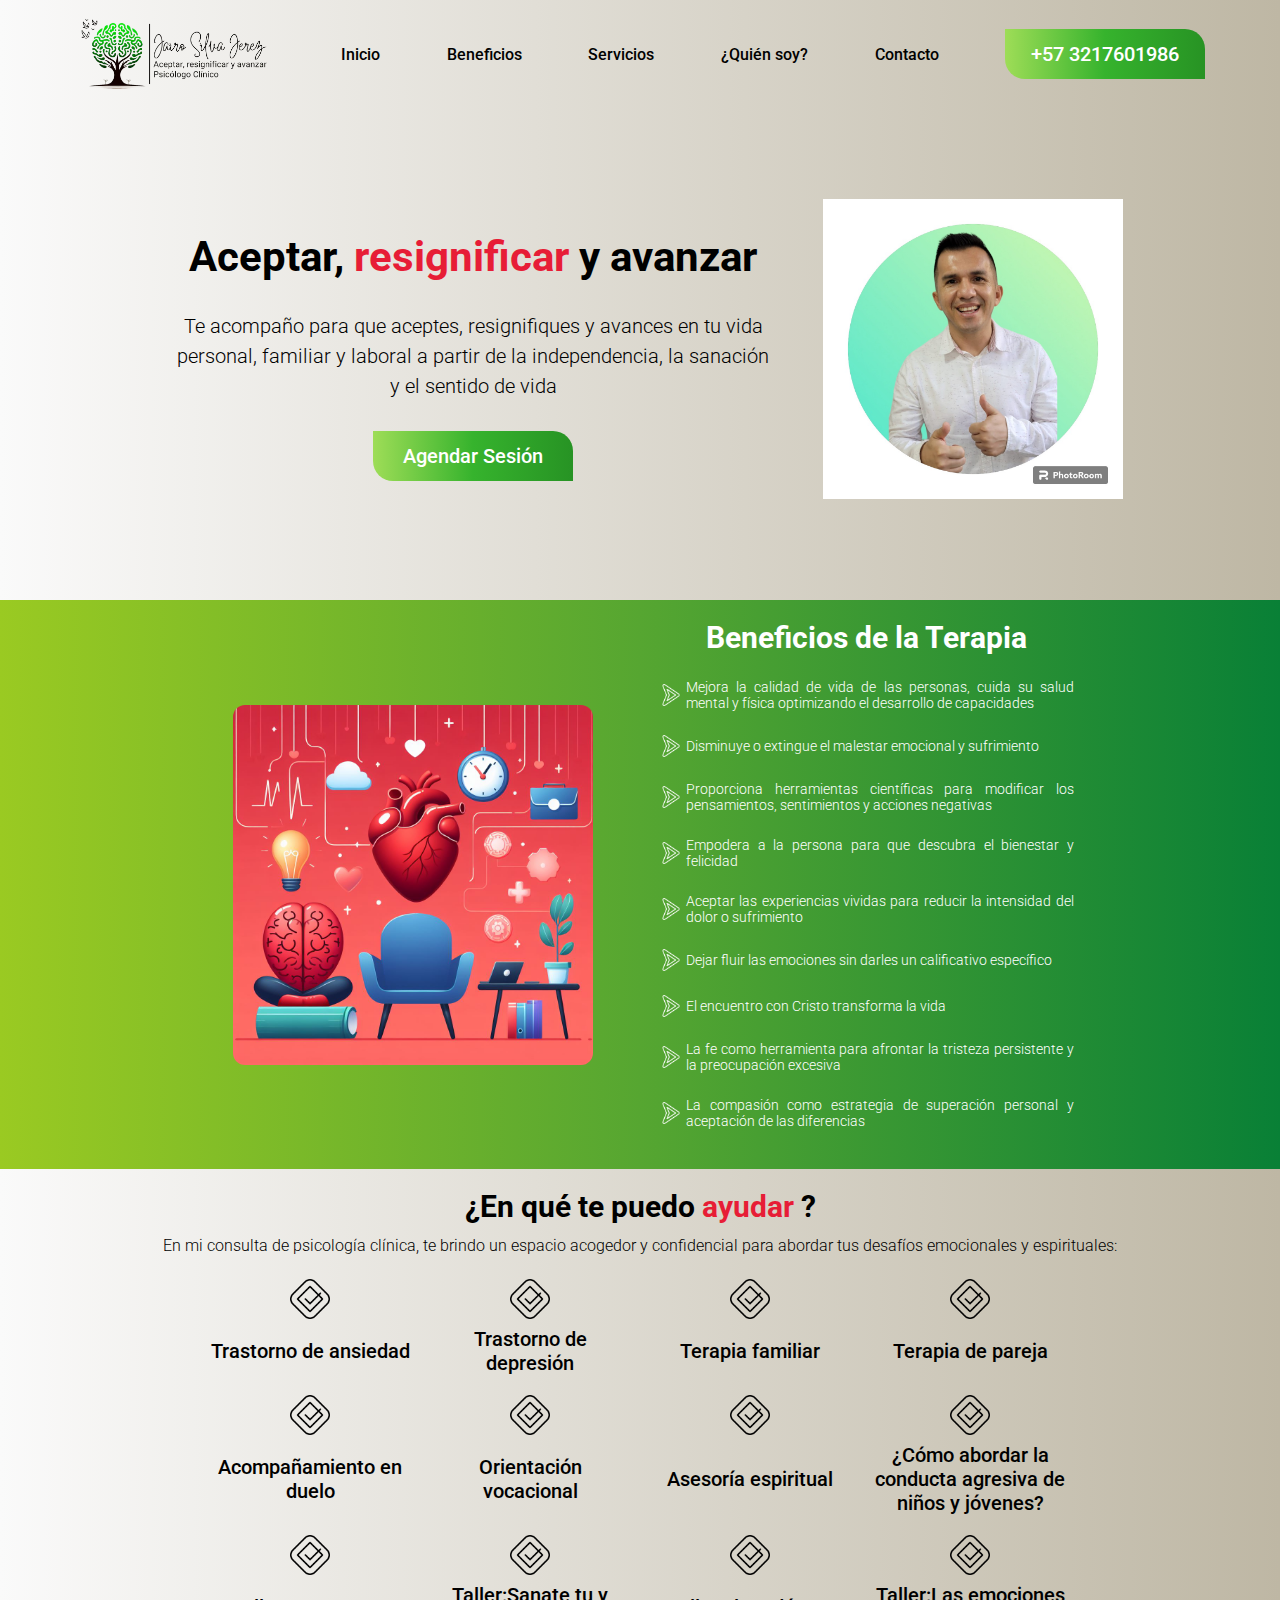
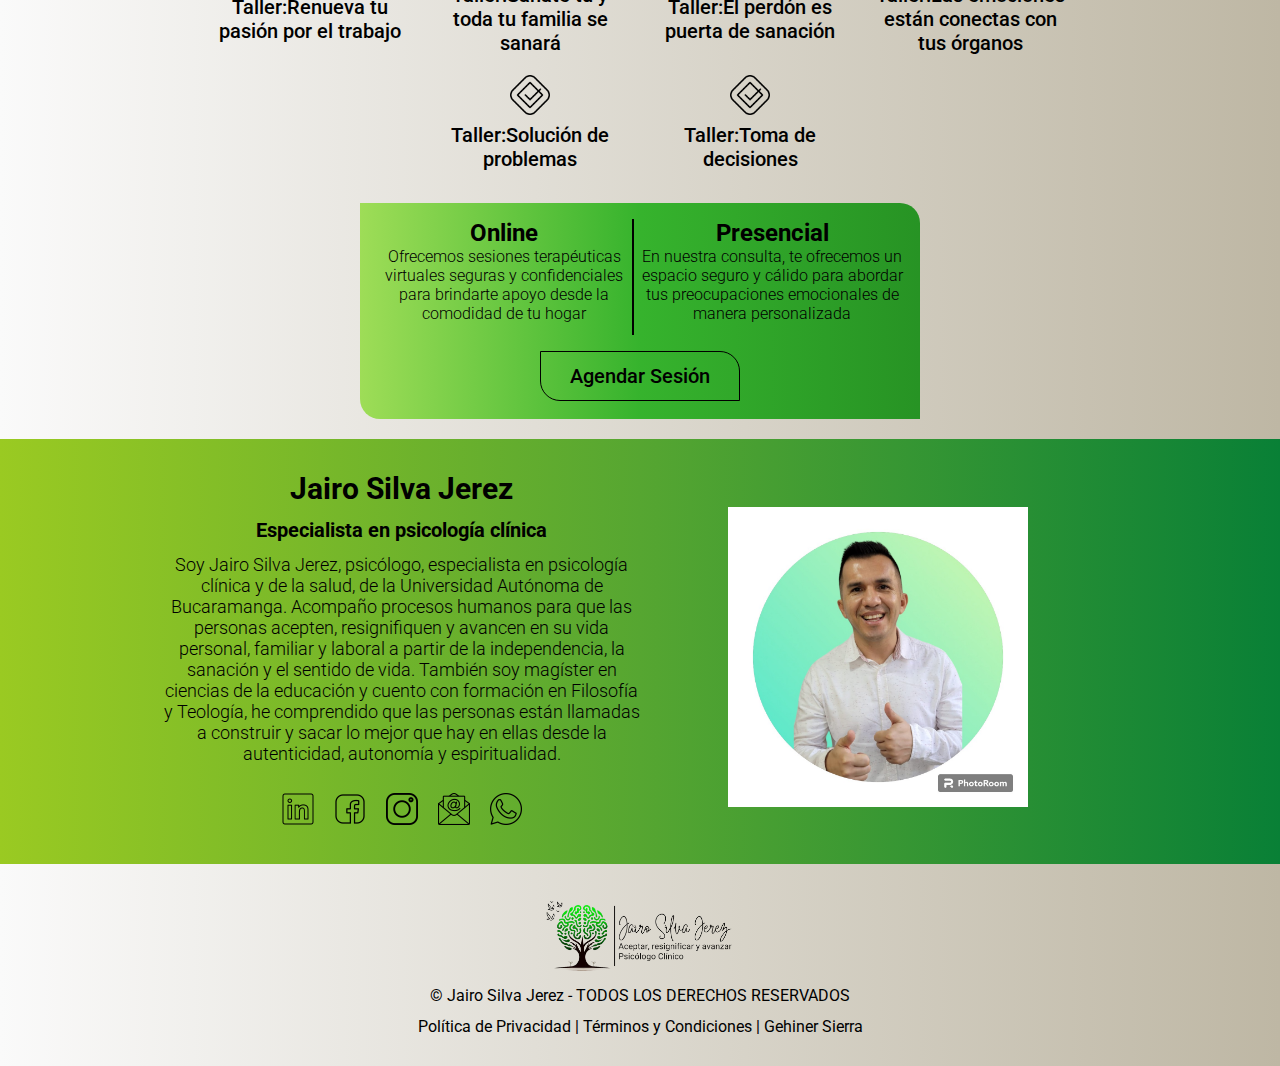
<file: index.html>
<!DOCTYPE html>
<html lang="es">
<head>
    <meta charset="UTF-8">
    <meta http-equiv="X-UA-Compatible" content="IE=edge">
    <meta name="viewport" content="width=device-width, initial-scale=1.0">
    <link rel="icon" href="Assets/Icono.webp" type="image/x-icon">
    <title>Jairo Silva Jerez</title>
    <link rel="stylesheet" href="CSS/media-queries.css">
    <link rel="stylesheet" href="CSS/main.css">
    <link rel="preconnect" href="https://fonts.googleapis.com">
    <link rel="preconnect" href="https://fonts.gstatic.com" crossorigin>
    <script type="text/javascript">
        window.onload = function(){
        (function(d, script) {
        script = d.createElement('script');
        script.type = 'text/javascript';
        script.async = true;
        script.src = 'https://w.app/widget-v1/BOkn7V.js';
        d.getElementsByTagName('head')[0].appendChild(script);
        }(document));
        };
        </script>
    <link href="https://fonts.googleapis.com/css2?family=Roboto:ital,wght@0,300;0,500;0,700;0,900;1,400&display=swap" rel="stylesheet">
</head>
<body>
    <header class="fondo">
        <a href="" class="logo-header">
            <img src="Assets/logopng.webp" alt="Logo de la P&aacute;gina Web" class="img-main">
        </a>
        <nav>
            <a href="" >
                <img src="Assets/logopng.webp" alt="Logo de la P&aacute;gina Web" class="img-main">
            </a>
            <a href="https://jairopscj.github.io">Inicio</a>
            <a href="#beneficios">Beneficios</a>
            <a href="#servicios">Servicios</a>
            <a href="#biografia">¿Qui&eacute;n soy?</a>
            <a href="#contacto">Contacto</a>
            <a href="https://w.app/BOkn7V" class="boton"> <span>+57 3217601986</span></a>
        </nav>
    </header>
    <main>
        <section class="section-main fondo">
            <div class="section-main--img">
                <img src="Assets/foto.jpeg" alt="Foto del Psicologo Clinico Jairo Silva">
            </div>
            <div class="section-main--info">
                <h1>Aceptar, <span class="color">resignificar</span>  y avanzar</h1>
                <p> Te acompaño para que aceptes, resignifiques y avances en tu vida personal, familiar y laboral a partir de la independencia, la sanación y el sentido de vida</p>
                <a href="https://forms.gle/ioKbCQ9UcbY8KmJFA" class="boton"><span>Agendar Sesi&oacute;n</span></a>
            </div>
            

        </section >
        <section class="section-beneficios fondo2" id="beneficios">
            <div class="section-beneficios-img">
                <img src="Assets/terapia.jpg" alt="Imagen de terapia" class="section-beneficios-img-terapia">
            </div>
            <div class="section-beneficios-info">
                <h2>Beneficios de la Terapia</h2>
                <p><img src="Assets/cheque.png" alt="Icono de Check"><span>Mejora la calidad de vida de las personas, cuida su salud mental y física optimizando el desarrollo de capacidades</span></p>
                <p><img src="Assets/cheque.png" alt="Icono de Check"><span>Disminuye o extingue el malestar emocional y sufrimiento</span></p>
                <p><img src="Assets/cheque.png" alt="Icono de Check"><span>Proporciona herramientas científicas para modificar los pensamientos, sentimientos y acciones negativas</span></p>
                <p><img src="Assets/cheque.png" alt="Icono de Check"><span>Empodera a la persona para que descubra el bienestar y felicidad</span></p>
                <p><img src="Assets/cheque.png" alt="Icono de Check"><span>Aceptar las experiencias vividas para reducir la intensidad del dolor o sufrimiento</span></p>
                <p><img src="Assets/cheque.png" alt="Icono de Check"><span>Dejar fluir las emociones sin darles un calificativo específico</span></p>
                <p><img src="Assets/cheque.png" alt="Icono de Check"><span>El encuentro con Cristo transforma la vida</span></p>
                <p><img src="Assets/cheque.png" alt="Icono de Check"><span>La fe como herramienta para afrontar la tristeza persistente y la preocupación excesiva</span></p>
                <p><img src="Assets/cheque.png" alt="Icono de Check"><span>La compasión como estrategia de superación personal y aceptación de las diferencias</span></p>
            </div>
        </section>
        <section class="section-services fondo" id="servicios">
            <h2>¿En qu&eacute; te puedo <span class="color">ayudar</span> ?</h2>
            <p> En mi consulta de psicología clínica, te brindo un espacio acogedor y confidencial para abordar tus desafíos emocionales y espirituales: </p>
            <div class="section-services-ayuda">
                <article>
                    <img src="Assets/cheque2.png" alt="icono de check" class="check-ayuda">
                    <span>Trastorno de ansiedad </span>
                </article>
                <article>
                    <img src="Assets/cheque2.png" alt="icono de check" class="check-ayuda">
                    <span>Trastorno de depresión </span>
                </article>
                <article>
                    <img src="Assets/cheque2.png" alt="icono de check" class="check-ayuda">
                    <span>Terapia familiar </span>
                </article>
                <article>
                    <img src="Assets/cheque2.png" alt="icono de check" class="check-ayuda">
                    <span>Terapia de pareja </span>
                </article>
                <article>
                    <img src="Assets/cheque2.png" alt="icono de check" class="check-ayuda">
                    <span>Acompañamiento en duelo </span>
                </article>
                <article>
                    <img src="Assets/cheque2.png" alt="icono de check" class="check-ayuda">
                    <span>Orientación vocacional</span>
                </article>
                <article>
                    <img src="Assets/cheque2.png" alt="icono de check" class="check-ayuda">
                    <span>Asesoría espiritual</span>
                </article>
                <article>
                    <img src="Assets/cheque2.png" alt="icono de check" class="check-ayuda">
                    <span>¿Cómo abordar la conducta agresiva de niños y jóvenes?</span>
                </article>
                <article>
                    <img src="Assets/cheque2.png" alt="icono de check" class="check-ayuda">
                    <span>Taller:Renueva tu pasión por el trabajo</span>
                </article>
                <article>
                    <img src="Assets/cheque2.png" alt="icono de check" class="check-ayuda">
                    <span>Taller:Sanate tu y toda tu familia se sanará </span>
                </article>
                <article>
                    <img src="Assets/cheque2.png" alt="icono de check" class="check-ayuda">
                    <span>Taller:El perdón es puerta de sanación </span>
                </article>
                <article>
                    <img src="Assets/cheque2.png" alt="icono de check" class="check-ayuda">
                    <span>Taller:Las emociones están conectas con tus órganos </span>
                </article>
                <article>
                    <img src="Assets/cheque2.png" alt="icono de check" class="check-ayuda">
                    <span>Taller:Solución de problemas </span>
                </article>
                <article>
                    <img src="Assets/cheque2.png" alt="icono de check" class="check-ayuda">
                    <span>Taller:Toma de decisiones </span>
                </article>
            </div>
            <div class="section-services-info">
                <div class="section-services-infoTipos">
                    <div class="services-online">
                        <h3>Online</h3>
                        <p>Ofrecemos sesiones terapéuticas virtuales seguras y confidenciales para brindarte apoyo desde la comodidad de tu hogar</p>
                    </div>
                    <div class="services-precencial">
                        <h3>Presencial</h3>
                        <p>En nuestra consulta, te ofrecemos un espacio seguro y cálido para abordar tus preocupaciones emocionales de manera personalizada</p>
                    </div>
                </div>
                <div>
                    <a href="https://forms.gle/ioKbCQ9UcbY8KmJFA" class="botonSinfondo"><span>Agendar Sesi&oacute;n</span></a>
                </div>
            </div>
        </section>
        <section class="biografia fondo2" id="biografia">
            <div class="biografia-info">
                <h2>Jairo Silva Jerez</h2>
                <h3>Especialista en psicología clínica</h3>
                <p>Soy Jairo Silva Jerez, psicólogo, especialista en psicología clínica y de la salud, de la Universidad Autónoma de Bucaramanga. Acompaño procesos humanos para que las personas acepten, resignifiquen y avancen en su vida personal, familiar y laboral a partir de la independencia, la sanación y el sentido de vida. También soy magíster en ciencias de la educación y cuento con formación en Filosofía y Teología, he comprendido que las personas están llamadas a construir y sacar lo mejor que hay en ellas desde la autenticidad, autonomía y espiritualidad. </p>
                <div class="conntacto">
                    <a href="https://www.linkedin.com/in/jairo-silva-jerez-psicologo/"><img src="Assets/linkedin.png" alt="Linkedin"></a>
                    <a href=""><img src="Assets/facebook.png" alt="Facebook"></a>
                    <a href="https://www.instagram.com/jairosilvajerez/"><img src="Assets/instagram.png" alt="Instagram"></a>
                    <a href="mailto:jairosilvajerez@gmail.com?subject=Quiero%20Agendar%20una%20cita&"><img src="Assets/email.png" alt="Email"></a>
                    <a href="https://w.app/BOkn7V"><img src="Assets/whatsapp.png" alt="Whatsapp"></a>
                </div>
            </div>
            <div class="biografia-img">
                <img src="Assets/foto.jpeg" alt="Imagen del psicologo Clinico Jairo Silva Jerez">
            </div>
        </section>
    </main>
    <footer class="fondo" id="contacto">
        <img src="Assets/logopng.webp" alt="Logo de la P&aacute;gina Web" class="img-main">
        <p>&#169; Jairo Silva Jerez - TODOS LOS DERECHOS RESERVADOS</p>
        <div>
            <a href="Politica.html">Política de Privacidad</a>
            |
            <a href="Terminos.html">Términos y Condiciones</a>
            |
            <a href="https://blog-gehiner-portafolio.vercel.app/">Gehiner Sierra</a>
        </div>
    </footer>
</body>
</html>
</file>
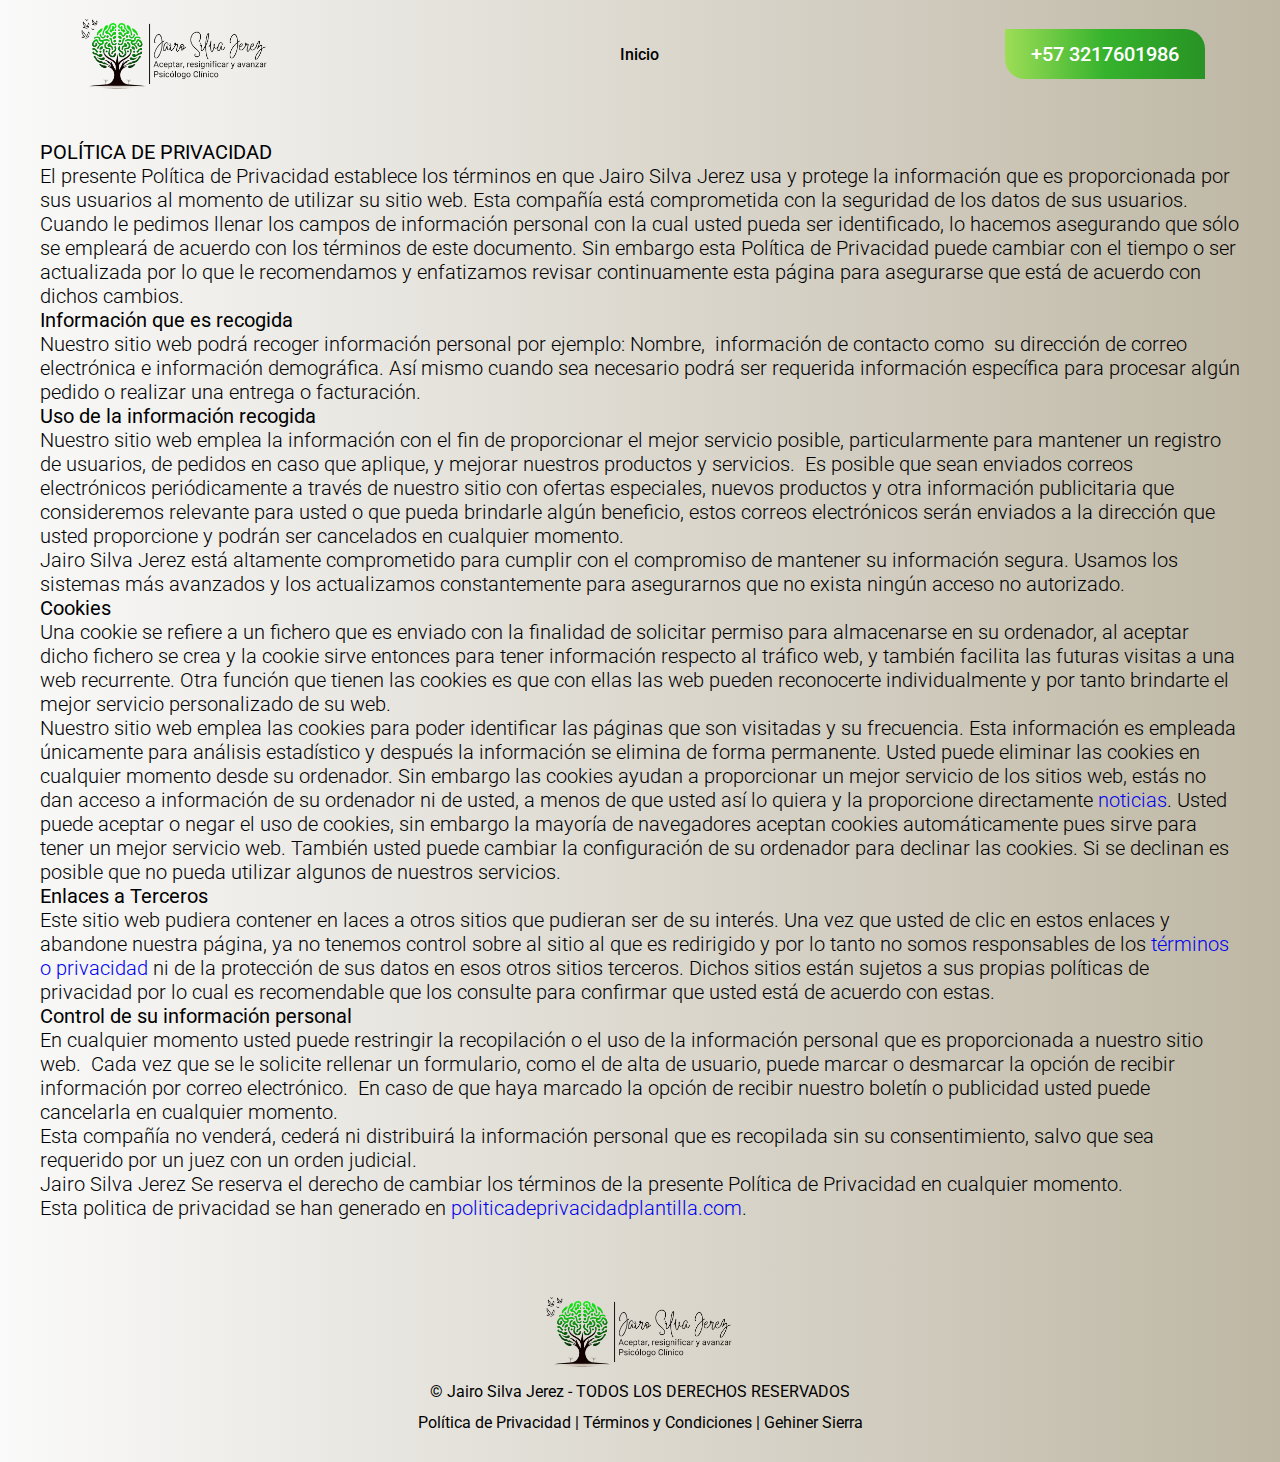
<file: Politica.html>
<!DOCTYPE html>
<html lang="en">
<head>
    <meta charset="UTF-8">
    <meta http-equiv="X-UA-Compatible" content="IE=edge">
    <meta name="viewport" content="width=device-width, initial-scale=1.0">
    <link rel="icon" href="Assets/Icono.webp" type="image/x-icon">
    <title>Jairo Silva Jerez</title>
    <link rel="stylesheet" href="CSS/media-queries.css">
    <link rel="stylesheet" href="CSS/main.css">
    <link rel="preconnect" href="https://fonts.googleapis.com">
    <link rel="preconnect" href="https://fonts.gstatic.com" crossorigin>
    <link href="https://fonts.googleapis.com/css2?family=Roboto:ital,wght@0,300;0,500;0,700;0,900;1,400&display=swap" rel="stylesheet">
    <script type="text/javascript">
        window.onload = function(){
        (function(d, script) {
        script = d.createElement('script');
        script.type = 'text/javascript';
        script.async = true;
        script.src = 'https://w.app/widget-v1/BOkn7V.js';
        d.getElementsByTagName('head')[0].appendChild(script);
        }(document));
        };
        </script>
</head>
<body>
    <header class="fondo">
        <a href="https://jairopscj.github.io" class="logo-header">
            <img src="Assets/logopng.webp" alt="Logo de la P&aacute;gina Web" class="img-main">
        </a>
        <nav>
            <a href="https://jairopscj.github.io/" >
                <img src="Assets/logopng.webp" alt="Logo de la P&aacute;gina Web" class="img-main">
            </a>
            <a href="index.html">Inicio</a>
            <a href="https://w.app/BOkn7V" class="boton"> <span>+57 3217601986</span></a>
        </nav>
    </header>
    <main class="fondo politics" >
        <p><strong>POLÍTICA DE PRIVACIDAD</strong></p><p>El presente Política de Privacidad establece los términos en que Jairo Silva Jerez usa y protege la información que es proporcionada por sus usuarios al momento de utilizar su sitio web. Esta compañía está comprometida con la seguridad de los datos de sus usuarios. Cuando le pedimos llenar los campos de información personal con la cual usted pueda ser identificado, lo hacemos asegurando que sólo se empleará de acuerdo con los términos de este documento. Sin embargo esta Política de Privacidad puede cambiar con el tiempo o ser actualizada por lo que le recomendamos y enfatizamos revisar continuamente esta página para asegurarse que está de acuerdo con dichos cambios.</p><p><strong>Información que es recogida</strong></p><p>Nuestro sitio web podrá recoger información personal por ejemplo: Nombre,&nbsp; información de contacto como&nbsp; su dirección de correo electrónica e información demográfica. Así mismo cuando sea necesario podrá ser requerida información específica para procesar algún pedido o realizar una entrega o facturación.</p><p><strong>Uso de la información recogida</strong></p><p>Nuestro sitio web emplea la información con el fin de proporcionar el mejor servicio posible, particularmente para mantener un registro de usuarios, de pedidos en caso que aplique, y mejorar nuestros productos y servicios. &nbsp;Es posible que sean enviados correos electrónicos periódicamente a través de nuestro sitio con ofertas especiales, nuevos productos y otra información publicitaria que consideremos relevante para usted o que pueda brindarle algún beneficio, estos correos electrónicos serán enviados a la dirección que usted proporcione y podrán ser cancelados en cualquier momento.</p><p>Jairo Silva Jerez está altamente comprometido para cumplir con el compromiso de mantener su información segura. Usamos los sistemas más avanzados y los actualizamos constantemente para asegurarnos que no exista ningún acceso no autorizado.</p><p><strong>Cookies</strong></p><p>Una cookie se refiere a un fichero que es enviado con la finalidad de solicitar permiso para almacenarse en su ordenador, al aceptar dicho fichero se crea y la cookie sirve entonces para tener información respecto al tráfico web, y también facilita las futuras visitas a una web recurrente. Otra función que tienen las cookies es que con ellas las web pueden reconocerte individualmente y por tanto brindarte el mejor servicio personalizado de su web.</p><p>Nuestro sitio web emplea las cookies para poder identificar las páginas que son visitadas y su frecuencia. Esta información es empleada únicamente para análisis estadístico y después la información se elimina de forma permanente. Usted puede eliminar las cookies en cualquier momento desde su ordenador. Sin embargo las cookies ayudan a proporcionar un mejor servicio de los sitios web, estás no dan acceso a información de su ordenador ni de usted, a menos de que usted así lo quiera y la proporcione directamente <a href="https://noticiasvillarrealcf.es/" target="_blank">noticias</a>. Usted puede aceptar o negar el uso de cookies, sin embargo la mayoría de navegadores aceptan cookies automáticamente pues sirve para tener un mejor servicio web. También usted puede cambiar la configuración de su ordenador para declinar las cookies. Si se declinan es posible que no pueda utilizar algunos de nuestros servicios.</p><p><strong>Enlaces a Terceros</strong></p><p>Este sitio web pudiera contener en laces a otros sitios que pudieran ser de su interés. Una vez que usted de clic en estos enlaces y abandone nuestra página, ya no tenemos control sobre al sitio al que es redirigido y por lo tanto no somos responsables de los <a href="https://plantillaterminosycondicionestiendaonline.com/" target="_blank">términos o privacidad</a> ni de la protección de sus datos en esos otros sitios terceros. Dichos sitios están sujetos a sus propias políticas de privacidad por lo cual es recomendable que los consulte para confirmar que usted está de acuerdo con estas.</p><p><strong>Control de su información personal</strong></p><p>En cualquier momento usted puede restringir la recopilación o el uso de la información personal que es proporcionada a nuestro sitio web.&nbsp; Cada vez que se le solicite rellenar un formulario, como el de alta de usuario, puede marcar o desmarcar la opción de recibir información por correo electrónico. &nbsp;En caso de que haya marcado la opción de recibir nuestro boletín o publicidad usted puede cancelarla en cualquier momento.</p><p>Esta compañía no venderá, cederá ni distribuirá la información personal que es recopilada sin su consentimiento, salvo que sea requerido por un juez con un orden judicial.</p><p>Jairo Silva Jerez Se reserva el derecho de cambiar los términos de la presente Política de Privacidad en cualquier momento.</p><p>Esta politica de privacidad se han generado en <a href="https://politicadeprivacidadplantilla.com/" target="_blank">politicadeprivacidadplantilla.com</a>.<br></p>

    </main>
    <footer class="fondo" id="contacto">
        <img src="Assets/logopng.webp" alt="Logo de la P&aacute;gina Web" class="img-main">
        <p>&#169; Jairo Silva Jerez - TODOS LOS DERECHOS RESERVADOS</p>
        <div>
            <a href="Politica.html">Política de Privacidad</a>
            |
            <a href="Terminos.html">Términos y Condiciones</a>
            |
            <a href="https://blog-gehiner-portafolio.vercel.app/">Gehiner Sierra</a>
        </div>
    </footer>
</body>
</html>
</file>
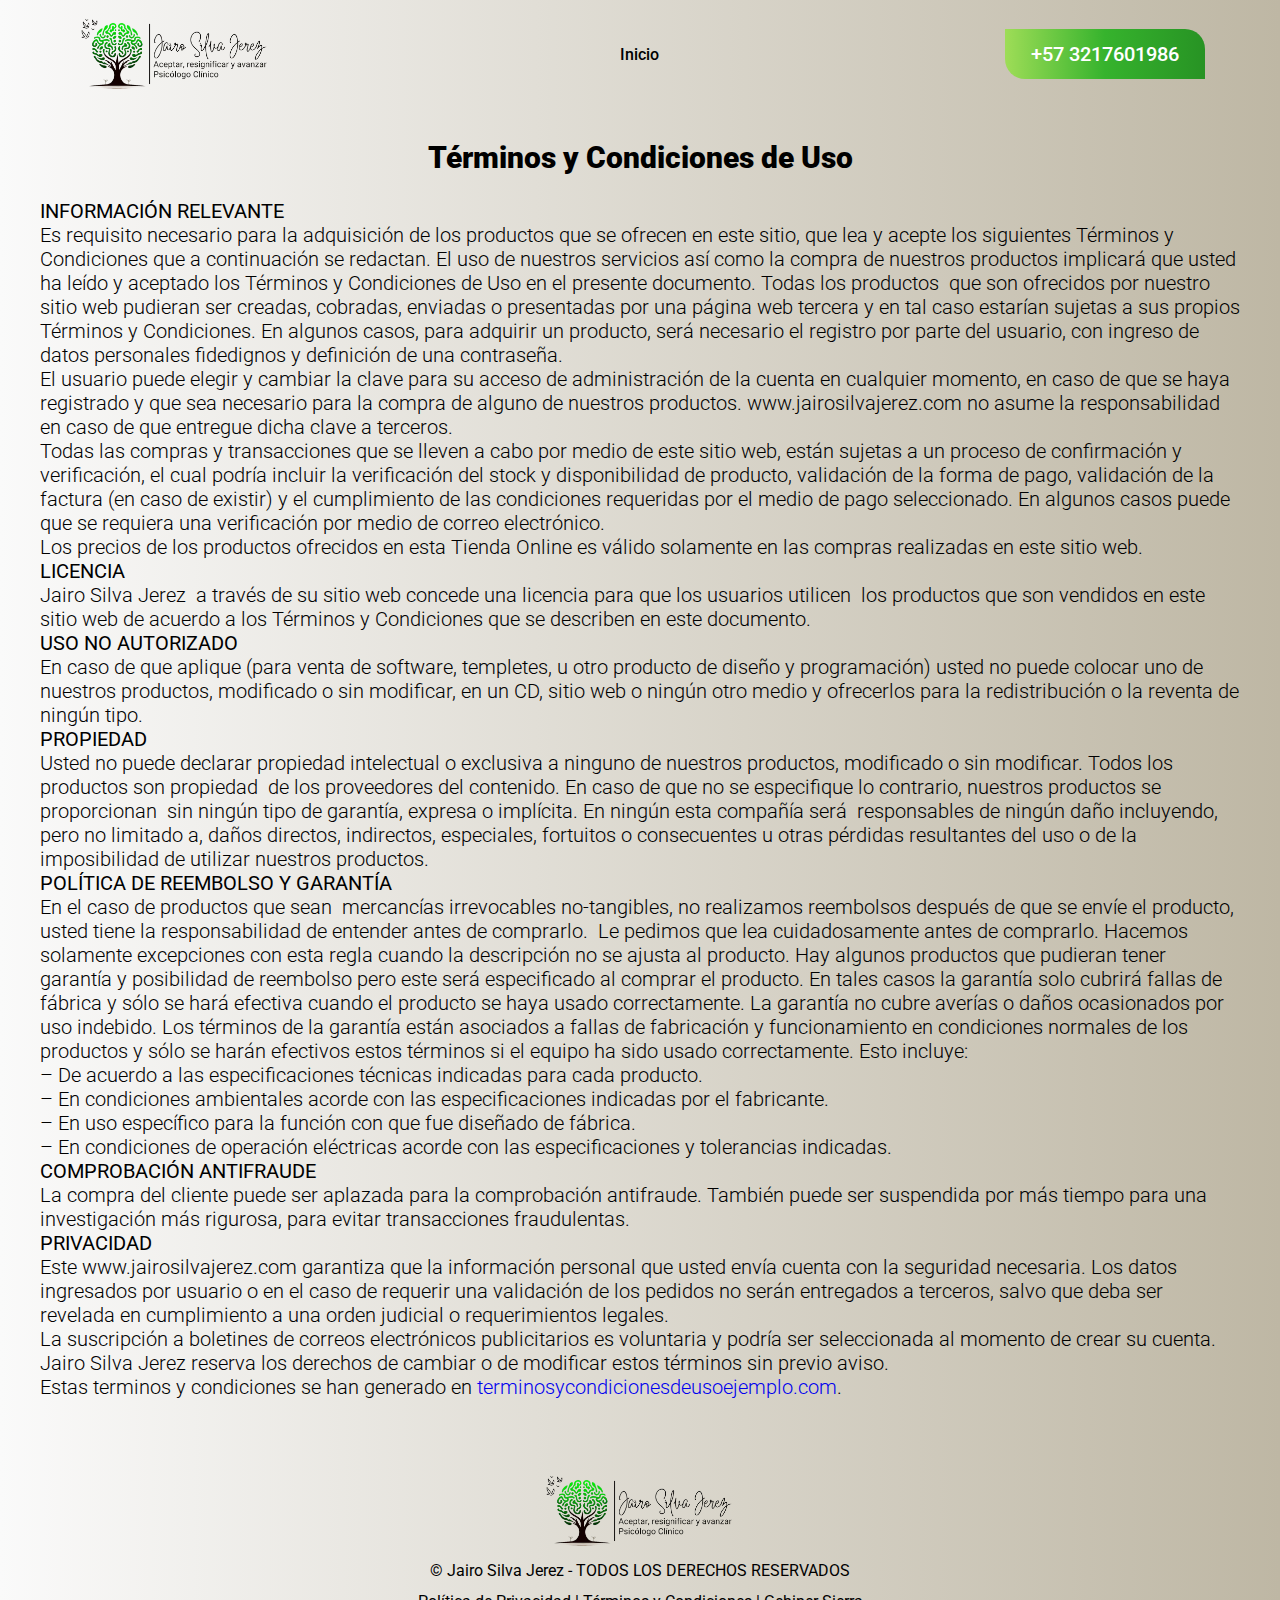
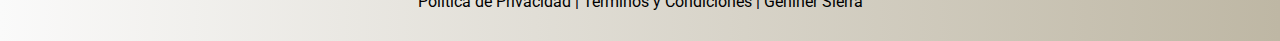
<file: Terminos.html>
<!DOCTYPE html>
<html lang="en">
<head>
        <meta charset="UTF-8">
        <meta http-equiv="X-UA-Compatible" content="IE=edge">
        <meta name="viewport" content="width=device-width, initial-scale=1.0">
        <link rel="icon" href="Assets/Icono.webp" type="image/x-icon">
        <title>Jairo Silva Jerez</title>
        <link rel="stylesheet" href="CSS/media-queries.css">
        <link rel="stylesheet" href="CSS/main.css">
        <link rel="preconnect" href="https://fonts.googleapis.com">
        <link rel="preconnect" href="https://fonts.gstatic.com" crossorigin>
        <link href="https://fonts.googleapis.com/css2?family=Roboto:ital,wght@0,300;0,500;0,700;0,900;1,400&display=swap" rel="stylesheet">
        <script type="text/javascript">
            window.onload = function(){
            (function(d, script) {
            script = d.createElement('script');
            script.type = 'text/javascript';
            script.async = true;
            script.src = 'https://w.app/widget-v1/BOkn7V.js';
            d.getElementsByTagName('head')[0].appendChild(script);
            }(document));
            };
            </script>
</head>
<body>
    <header class="fondo">
        <a href="https://jairopscj.github.io" class="logo-header">
            <img src="Assets/logopng.webp" alt="Logo de la P&aacute;gina Web" class="img-main">
        </a>
        <nav>
            <a href="https://jairopscj.github.io/" >
                <img src="Assets/logopng.webp" alt="Logo de la P&aacute;gina Web" class="img-main">
            </a>
            <a href="index.html">Inicio</a>
            <a href="https://w.app/BOkn7V" class="boton"> <span>+57 3217601986</span></a>
        </nav>
    </header>
    <main class="fondo politics">
            <h2 style="text-align: center;"><strong>Términos y Condiciones de Uso</strong></h2><p>&nbsp;</p><p><strong>INFORMACIÓN RELEVANTE</strong></p><p>Es requisito necesario para la adquisición de los productos que se ofrecen en este sitio, que lea y acepte los siguientes Términos y Condiciones que a continuación se redactan. El uso de nuestros servicios así como la compra de nuestros productos implicará que usted ha leído y aceptado los Términos y Condiciones de Uso en el presente documento. Todas los productos &nbsp;que son ofrecidos por nuestro sitio web pudieran ser creadas, cobradas, enviadas o presentadas por una página web tercera y en tal caso estarían sujetas a sus propios Términos y Condiciones. En algunos casos, para adquirir un producto, será necesario el registro por parte del usuario, con ingreso de datos personales fidedignos y definición de una contraseña.</p><p>El usuario puede elegir y cambiar la clave para su acceso de administración de la cuenta en cualquier momento, en caso de que se haya registrado y que sea necesario para la compra de alguno de nuestros productos. www.jairosilvajerez.com no asume la responsabilidad en caso de que entregue dicha clave a terceros.</p><p>Todas las compras y transacciones que se lleven a cabo por medio de este sitio web, están sujetas a un proceso de confirmación y verificación, el cual podría incluir la verificación del stock y disponibilidad de producto, validación de la forma de pago, validación de la factura (en caso de existir) y el cumplimiento de las condiciones requeridas por el medio de pago seleccionado. En algunos casos puede que se requiera una verificación por medio de correo electrónico.</p><p>Los precios de los productos ofrecidos en esta Tienda Online es válido solamente en las compras realizadas en este sitio web.</p><p><strong>LICENCIA</strong></p><p>Jairo Silva Jerez&nbsp; a través de su sitio web concede una licencia para que los usuarios utilicen&nbsp; los productos que son vendidos en este sitio web de acuerdo a los Términos y Condiciones que se describen en este documento.</p><p><strong>USO NO AUTORIZADO</strong></p><p>En caso de que aplique (para venta de software, templetes, u otro producto de diseño y programación) usted no puede colocar uno de nuestros productos, modificado o sin modificar, en un CD, sitio web o ningún otro medio y ofrecerlos para la redistribución o la reventa de ningún tipo.</p><p><strong>PROPIEDAD</strong></p><p>Usted no puede declarar propiedad intelectual o exclusiva a ninguno de nuestros productos, modificado o sin modificar. Todos los productos son propiedad &nbsp;de los proveedores del contenido. En caso de que no se especifique lo contrario, nuestros productos se proporcionan&nbsp; sin ningún tipo de garantía, expresa o implícita. En ningún esta compañía será &nbsp;responsables de ningún daño incluyendo, pero no limitado a, daños directos, indirectos, especiales, fortuitos o consecuentes u otras pérdidas resultantes del uso o de la imposibilidad de utilizar nuestros productos.</p><p><strong>POLÍTICA DE REEMBOLSO Y GARANTÍA</strong></p><p>En el caso de productos que sean&nbsp; mercancías irrevocables no-tangibles, no realizamos reembolsos después de que se envíe el producto, usted tiene la responsabilidad de entender antes de comprarlo. &nbsp;Le pedimos que lea cuidadosamente antes de comprarlo. Hacemos solamente excepciones con esta regla cuando la descripción no se ajusta al producto. Hay algunos productos que pudieran tener garantía y posibilidad de reembolso pero este será especificado al comprar el producto. En tales casos la garantía solo cubrirá fallas de fábrica y sólo se hará efectiva cuando el producto se haya usado correctamente. La garantía no cubre averías o daños ocasionados por uso indebido. Los términos de la garantía están asociados a fallas de fabricación y funcionamiento en condiciones normales de los productos y sólo se harán efectivos estos términos si el equipo ha sido usado correctamente. Esto incluye:</p><p>– De acuerdo a las especificaciones técnicas indicadas para cada producto.<br>– En condiciones ambientales acorde con las especificaciones indicadas por el fabricante.<br>– En uso específico para la función con que fue diseñado de fábrica.<br>– En condiciones de operación eléctricas acorde con las especificaciones y tolerancias indicadas.</p><p><strong>COMPROBACIÓN ANTIFRAUDE</strong></p><p>La compra del cliente puede ser aplazada para la comprobación antifraude. También puede ser suspendida por más tiempo para una investigación más rigurosa, para evitar transacciones fraudulentas.</p><p><strong>PRIVACIDAD</strong></p><p>Este www.jairosilvajerez.com garantiza que la información personal que usted envía cuenta con la seguridad necesaria. Los datos ingresados por usuario o en el caso de requerir una validación de los pedidos no serán entregados a terceros, salvo que deba ser revelada en cumplimiento a una orden judicial o requerimientos legales.</p><p>La suscripción a boletines de correos electrónicos publicitarios es voluntaria y podría ser seleccionada al momento de crear su cuenta.</p><p>Jairo Silva Jerez reserva los derechos de cambiar o de modificar estos términos sin previo aviso.</p><p>Estas terminos y condiciones se han generado en&nbsp;<a href="http://terminosycondicionesdeusoejemplo.com/" target="_blank">terminosycondicionesdeusoejemplo.com</a>.</p>

    </main>
    <footer class="fondo" id="contacto">
        <img src="Assets/logopng.webp" alt="Logo de la P&aacute;gina Web" class="img-main">
        <p>&#169; Jairo Silva Jerez - TODOS LOS DERECHOS RESERVADOS</p>
        <div>
            <a href="Politica.html">Política de Privacidad</a>
            |
            <a href="Terminos.html">Términos y Condiciones</a>
            |
            <a href="https://blog-gehiner-portafolio.vercel.app/">Gehiner Sierra</a>
        </div>
    </footer>
</body>
</html>
</file>
<file: CSS/media-queries.css>
@media (min-width:1100px){ 
    main .section-beneficios{
        display:grid;
        grid-template-columns: 0.3fr 1fr 1fr 0.3fr;
        padding: 20px 50px;
    }
    main .section-beneficios-img{
        grid-column: 2/3;
    }
    main .section-beneficios-info{
        grid-column: 3/4;
    }
}
@media (min-width:800px) {
    header nav{
        display: flex;
    }
    header .logo-header{
        display:none;
    }
    main .section-main{
        width: 100%;
        height: 500px;
        display: grid;
        align-items: center;
        grid-template-columns: 0.3fr 2fr 1fr 0.3fr;
        grid-template-rows: 1fr;
        justify-content: center;
        align-content: center;
        justify-items: center;
        padding: 40px;
    }
    main .section-main--info{
        grid-column: 2/3;
    }
    main .section-main--img{
        grid-column: 3/4;
        grid-row: 1/2;
    }

    .section-beneficios{
        display:grid;
        grid-template-columns: 1fr 1fr;
        padding: 20px 50px;
    }
    main .section-beneficios-img-terapia{
        width: 360px;
    }

    .biografia{
        display: grid;
        grid-template-columns: 0.3fr 1fr 1fr 0.3fr;
        align-items: center
    }
    .biografia-info{
        grid-column: 2/3;
    }
}
@media (min-width:730px){
    body main .section-services-info{
        width: 560px;
        margin-top: 20px;
        display: grid;
        grid-template-rows: 2fr 1fr ;
        gap: 6px;
        align-items: center;
    }
    .section-services-infoTipos{
        display: grid;
        grid-template-columns: 1fr 1fr ;
    }
    .section-services-infoTipos{
        padding: 4px;
    }
    .services-online{
        border-right: 2px solid var(--black);
        margin-right: 6px;
    }
}

@media (min-width:560px){
    main .section-main--info h1{
        margin-top: 12px;
    }
    main .section-main--info p{
        margin: 0px;
    }
}
@media (min-width:453px){
    .section-beneficios-info p{
        align-items: center;
    }
}
</file>
<file: CSS/main.css>
:root{
    --white:#fff;
    --green: #0df205;
    --black: #000000ff;
    --baby-powder: #fffffcff;
    --khaki: #beb7a4ff;
    --red-pantone: #e71d36ff;
}
a{
    text-decoration: none;
}
*{
    box-sizing: border-box;
    padding: 0;
    margin: 0;
}
.color{
    color:var(--red-pantone);
}
html{
    font-family: "Roboto", sans-serif;
    font-size: 62.5%;
}
header{
    width: 100%;
    height: 100px;
    padding: 12px;
}
nav{
    width: 90%;
    display: none;
    align-items: center;
    justify-content: space-between;
    margin: 0 auto;
}
header a{
    font-size: 1.6rem;
    font-weight: 500;
    color: var(--black);

}
.logo-header{
    display: flex;
    width: 200px;
    height: 80px;
    margin: 0 auto;
}
.img-main{
    width: 200px;
    height: 80px;
}
.img-whatsapp-contact{
    width: 30px;
}
.phone{
    display: flex;
    align-items: center;
    justify-content: space-between;
    gap:4px
}
.section-main{
    width: 100%;
    height: auto;
    display: grid;
    grid-template-rows: 1fr 1fr;
    justify-items: center;
    padding: 30px 0;
}
h1{
    font-size: 4.2rem;
    padding: 0 12px;
}
.section-main--info{
    display: flex;
    flex-wrap: wrap;
    text-align: center;
    justify-content: center;
}
.section-main--info p{
    font-size: 2rem;
    font-weight: 300;
    line-height: 1.5;
    margin: 20px 0;
    padding: 30px;}

.section-main--img img{
    width: 300px;
}
.fondo2{
    background: -webkit-linear-gradient(90deg, #9aca22,#56a631,#098036);
    background: linear-gradient(90deg, #9aca22,#56a631,#098036);
}
.fondo{
    background: -webkit-linear-gradient(90deg, #fafafa,#beb7a4ff);
    background: linear-gradient(90deg, #fafafa,#beb7a4ff);
}

.boton{
    display: grid;
    place-content: center;
    width: 200px;
    height: 50px;
    font-size: 2rem;
    color: var(--white);
    font-weight: 500;
    background: -webkit-linear-gradient(90deg, #9edd57,#36b32d,#279324);
    background: linear-gradient(90deg, #9edd57,#36b32d,#279324);
    border-top-right-radius: 20px;
    border-bottom-left-radius: 20px;
}


/* secction de beneficios */

.section-beneficios{
    width: 100%;
    height: auto;

}
.section-beneficios-img{
    width: inherit;
    display: grid;
    place-content: center;
    padding: 20px;
}
.section-beneficios-img-terapia{
    width: 250px;
    border-radius: 12px;
}

.section-beneficios-info{
    display: grid;
    flex-wrap: wrap;
    justify-content: center;
    gap: 12px;
    color: var(--white);
    padding: 0px 20px 20px 20px;
}
.section-beneficios-info h2{
    font-size: 3rem;
    text-align: center;
}
.section-beneficios-info h3{
    font-size: 1.6rem;
    font-weight: 300;
}
.section-beneficios-info > p{
    width: inherit;
    display: grid;
    grid-template-columns: 26px 1fr;
    font-size: 1.4rem;
    font-weight: 300;
    padding-top: 12px;
    text-align: justify;
}
.section-beneficios-info p img {
    width: 26px;
    padding-right: 4px;
}

.section-services{
    padding: 20px;
}
.section-services h2{
    text-align: center;
    font-size: 3rem;
    padding-bottom: 12px;
}
.section-services p{
    text-align: center;
    font-size: 1.6rem;
    padding-bottom: 12px;
    font-weight: 300;
}
.section-services-ayuda{
    width: 80%;
    margin: 0 auto;
    display: flex;
    flex-wrap: wrap;
    justify-content: center;
    gap: 20px;
    padding: 12px 0px;
}
.section-services-ayuda article{
    width: 200px;
    display: grid;
    flex-wrap: wrap;
    justify-items: center;
    font-size: 2rem;
    font-weight: 500;
    text-align: center;
}
article img{
    width: 40px;
    padding-bottom: 8px;
}
.botonSinfondo {
    display: grid;
    place-content: center;
    width: 200px;
    height: 50px;
    font-size: 2rem;
    color: var(--black);
    font-weight: 500;
    border:1px solid var(--black);
    border-top-right-radius: 20px;
    border-bottom-left-radius: 20px;
}
.botonSinfondo:hover{
    color: var(--white);
    font-weight: 500;
    border:1px solid var(--white);
    background: var(--red-pantone);
}
main .boton:hover{
    background: var(--red-pantone);
    border:1px solid var(--white);
}
.section-services-info{
    width:300px;
    background: -webkit-linear-gradient(90deg, #9edd57,#36b32d,#279324);
    background: linear-gradient(90deg, #9edd57,#36b32d,#279324);
    display: grid;
    justify-items: center;
    padding: 12px;
    border-top-right-radius: 20px;
    border-bottom-left-radius: 20px;
    margin: 0 auto;
    color: var(--black);
    text-align: center;
}
.section-services-info h3{
    font-size: 2.4rem;
    
}
.biografia{
    text-align: center;
    color: var(--black);
    padding: 20px;
}
.biografia h2{
    font-size: 3rem;
    padding-top: 12px;
}
.biografia h3{
    font-size: 2rem;
    padding-top: 12px;
}
.biografia p{
    font-size: 1.8rem;
    font-weight: 300;
    padding-top: 12px;
    color: black;
}
.biografia img{
    width: 300px;
    padding-top: 12px;
}
.conntacto{
    width: 100%;
    height: 80px;
    display: flex;
    align-items: center;
    gap: 20px;
    justify-content: center
}
.conntacto img{
    width: 32px;
}
.politics{
    font-size: 2rem;
    padding: 40px;
    font-weight: 300;
}
footer{
    width: 100%;
    padding: 30px;
    font-size: 1.6rem;
    text-align: center;
    display: grid;
    place-content: center;
    justify-items: center;
    gap:12px;
}
footer a{
    color: var(--black);
}
</file>
